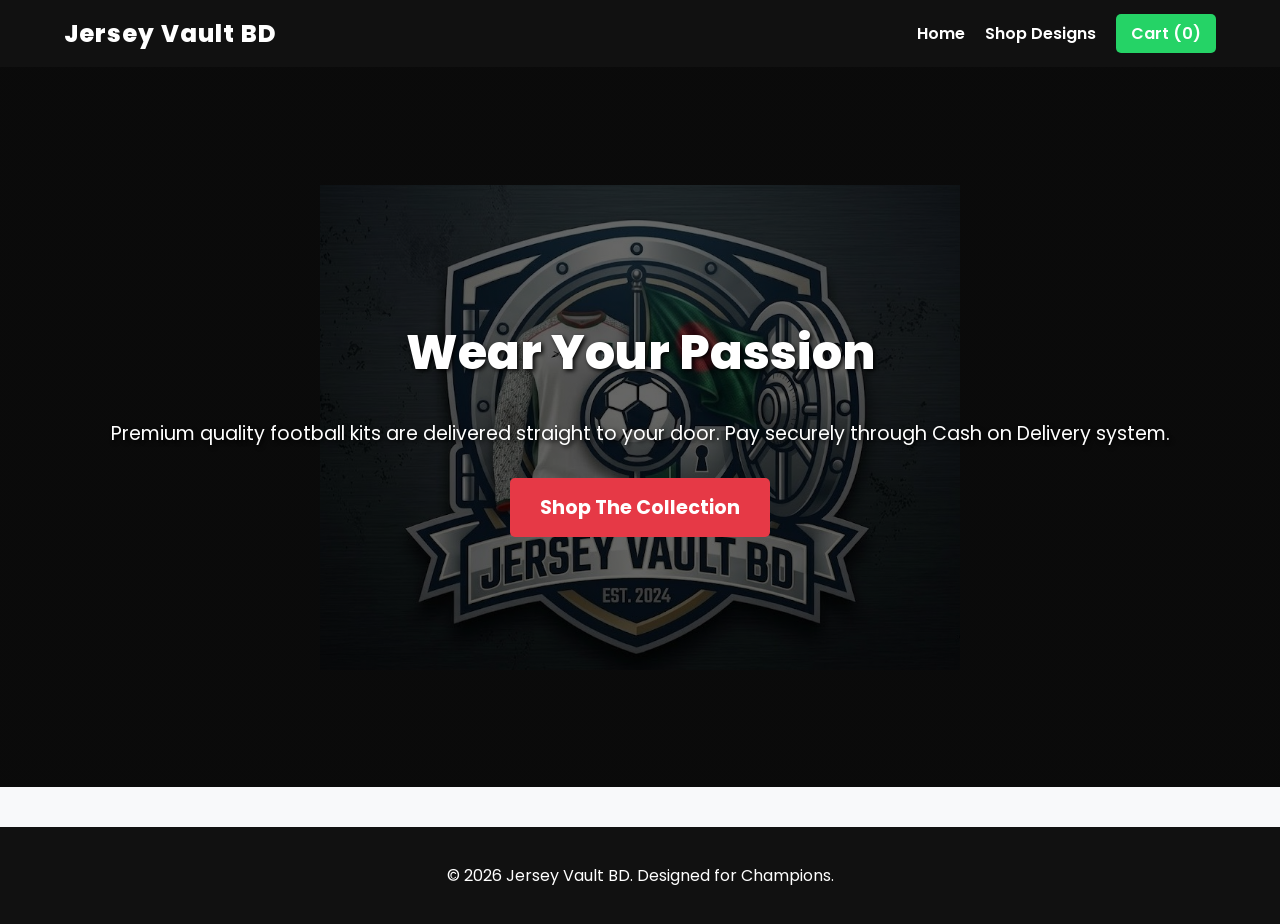
<file: index.html>
<!DOCTYPE html>
<html lang="en">
<head>
    <meta charset="UTF-8">
    <meta name="viewport" content="width=device-width, initial-scale=1.0">
    <title>Jersey Vault BD | Official Store</title>
    <link rel="stylesheet" href="style.css">
</head>
<body>

    <nav>
        <a href="index.html" class="logo"> Jersey Vault BD</a>
        <ul>
            <li><a href="index.html">Home</a></li>
            <li><a href="shop.html">Shop Designs</a></li>
            <li><a class="cart-btn" onclick="checkout()">Cart (<span class="cart-count">0</span>)</a></li>
        </ul>
    </nav>

    <header class="hero">
        <p class="hero-tagline">Wear Your Passion</p>
        <p>Premium quality football kits are delivered straight to your door. Pay securely through Cash on Delivery system.</p>
        <a href="shop.html" class="btn-primary">Shop The Collection</a>
    </header>

    <footer>
        <p>&copy; 2026 Jersey Vault BD. Designed for Champions.</p>
    </footer>

    <script src="script.js"></script>
</body>
</html>
</file>
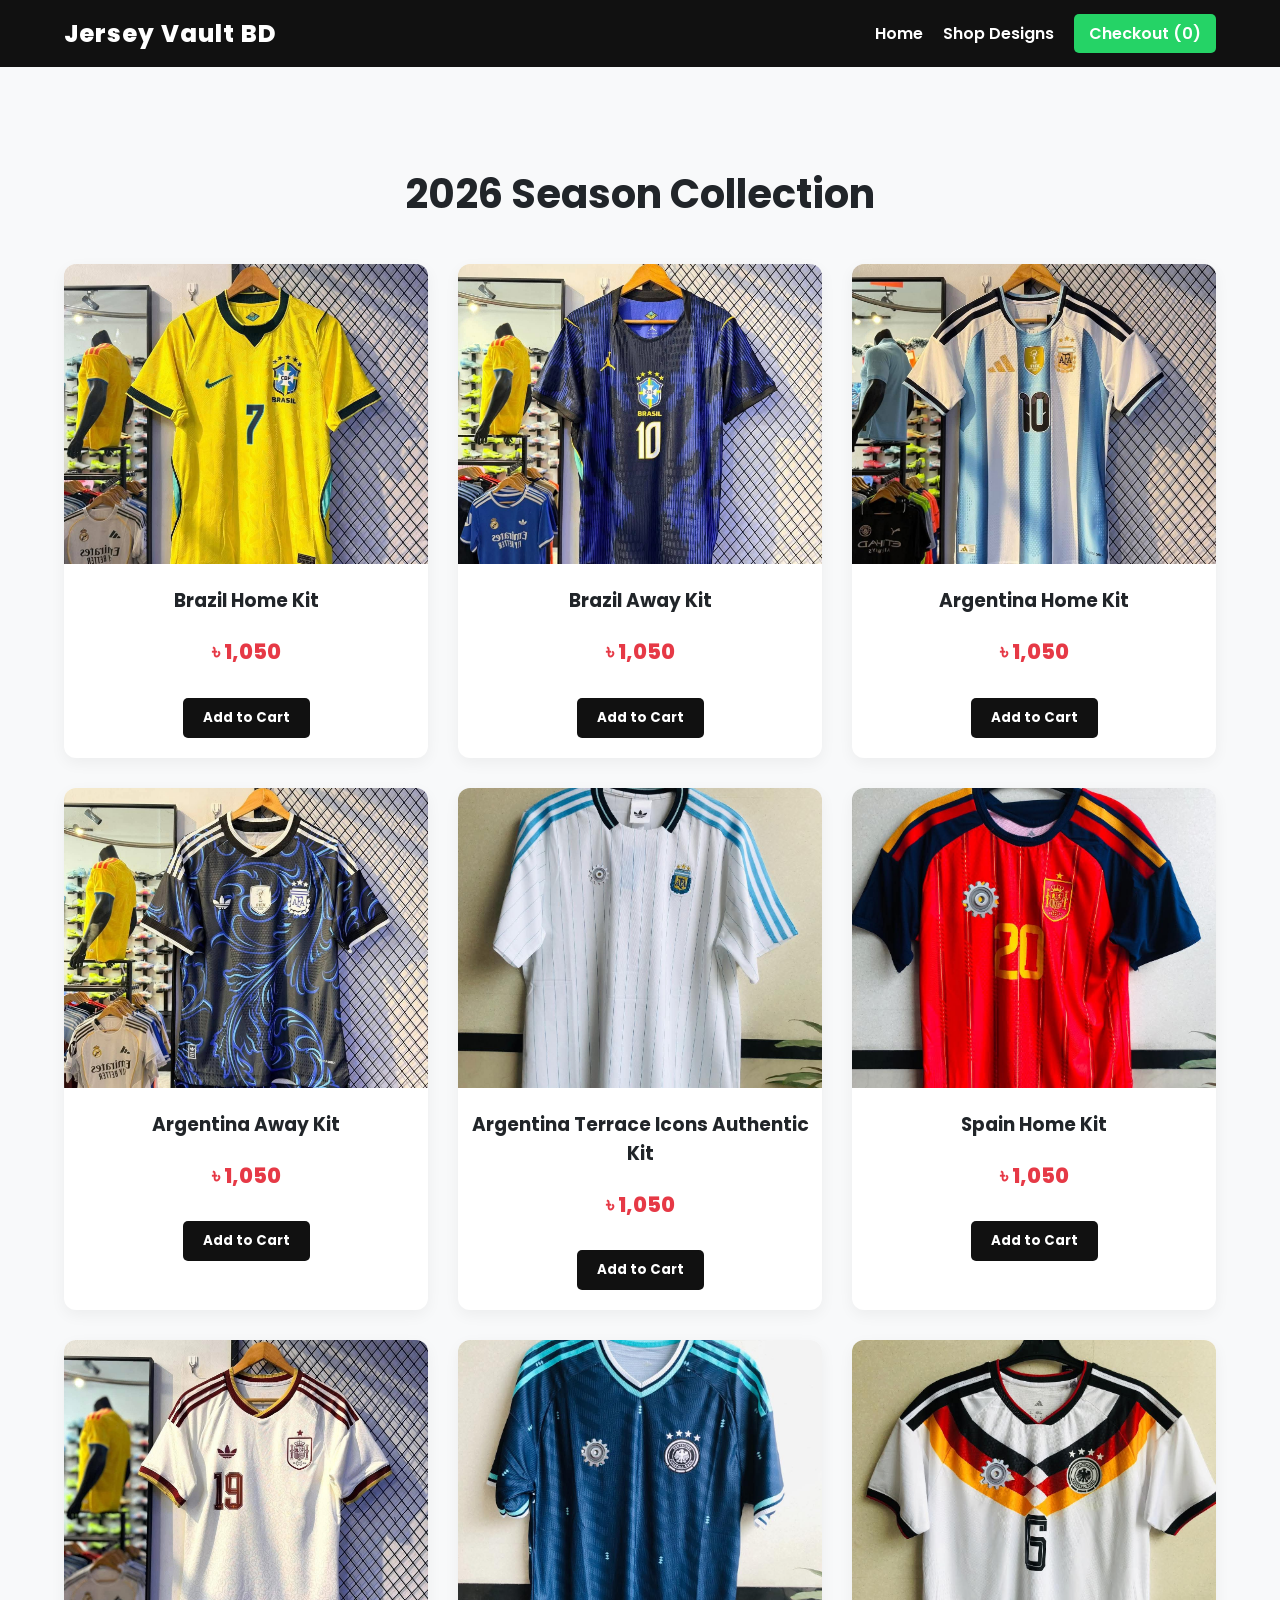
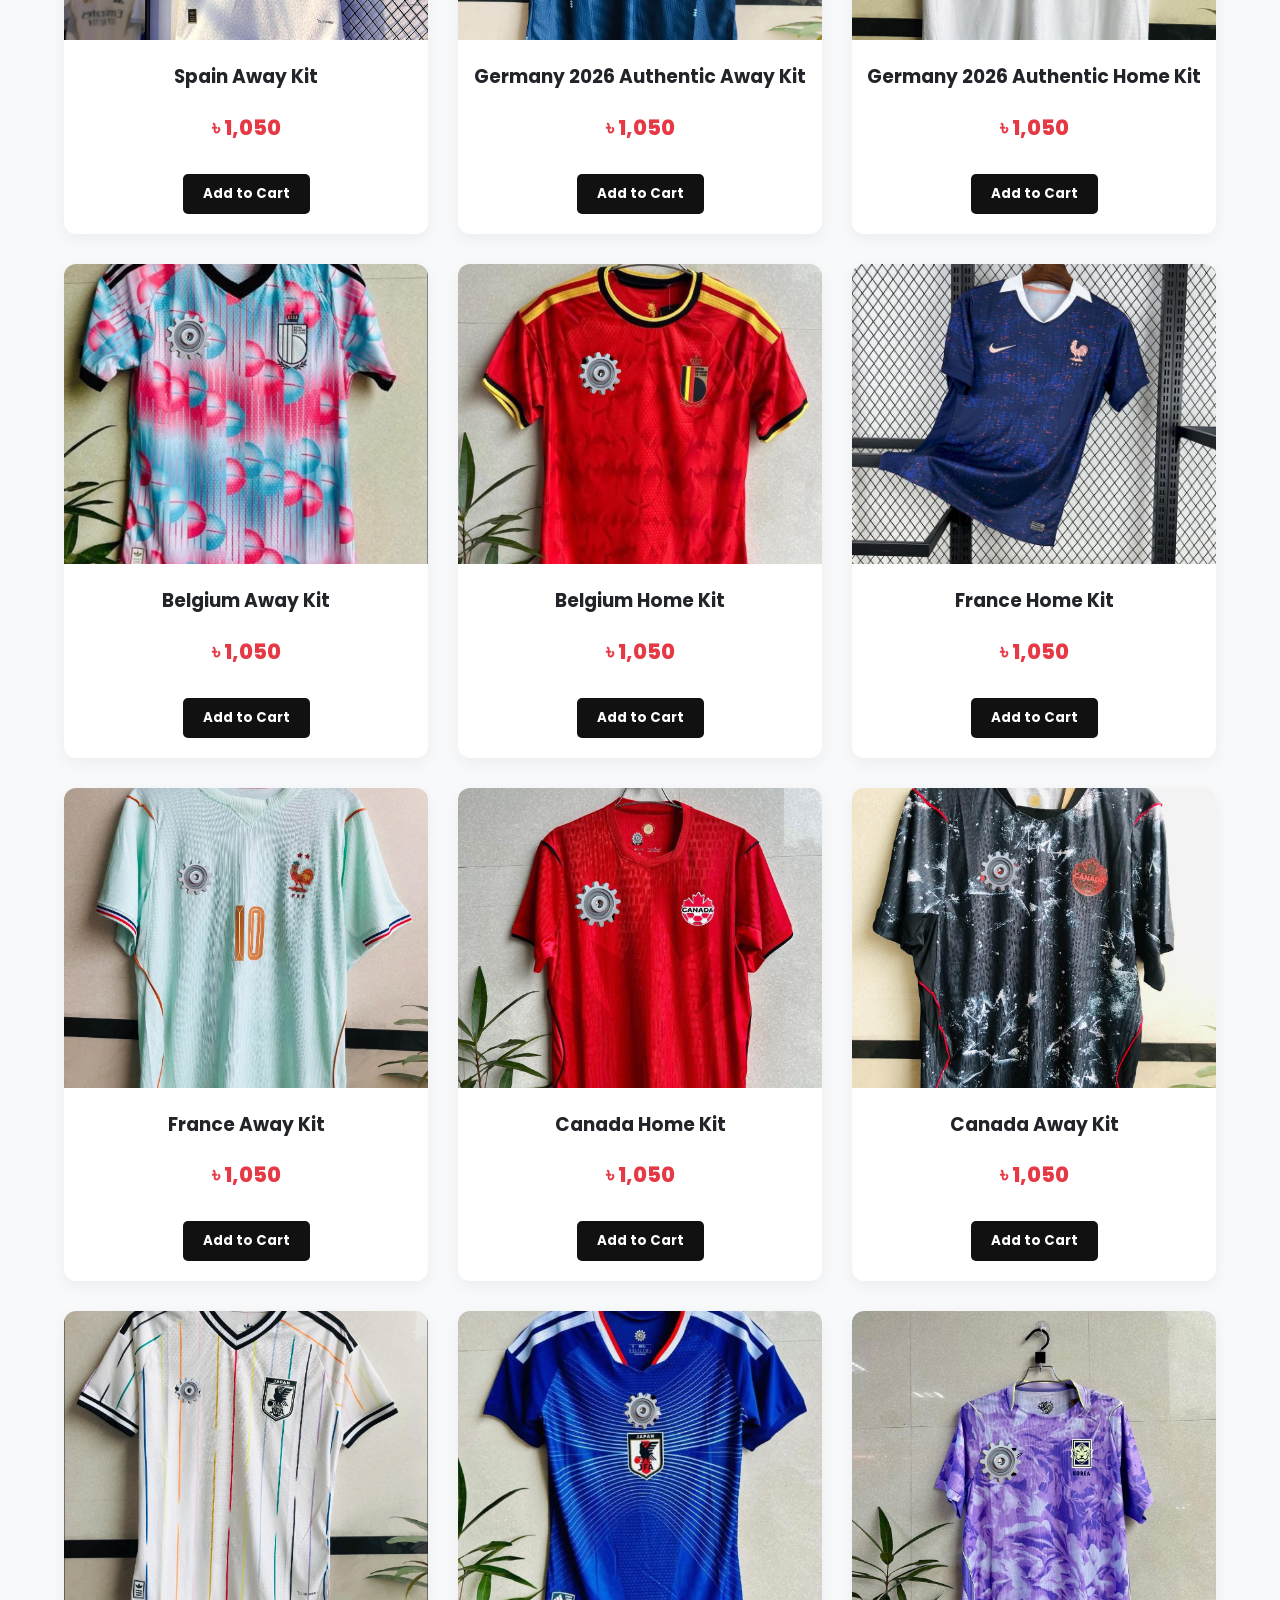
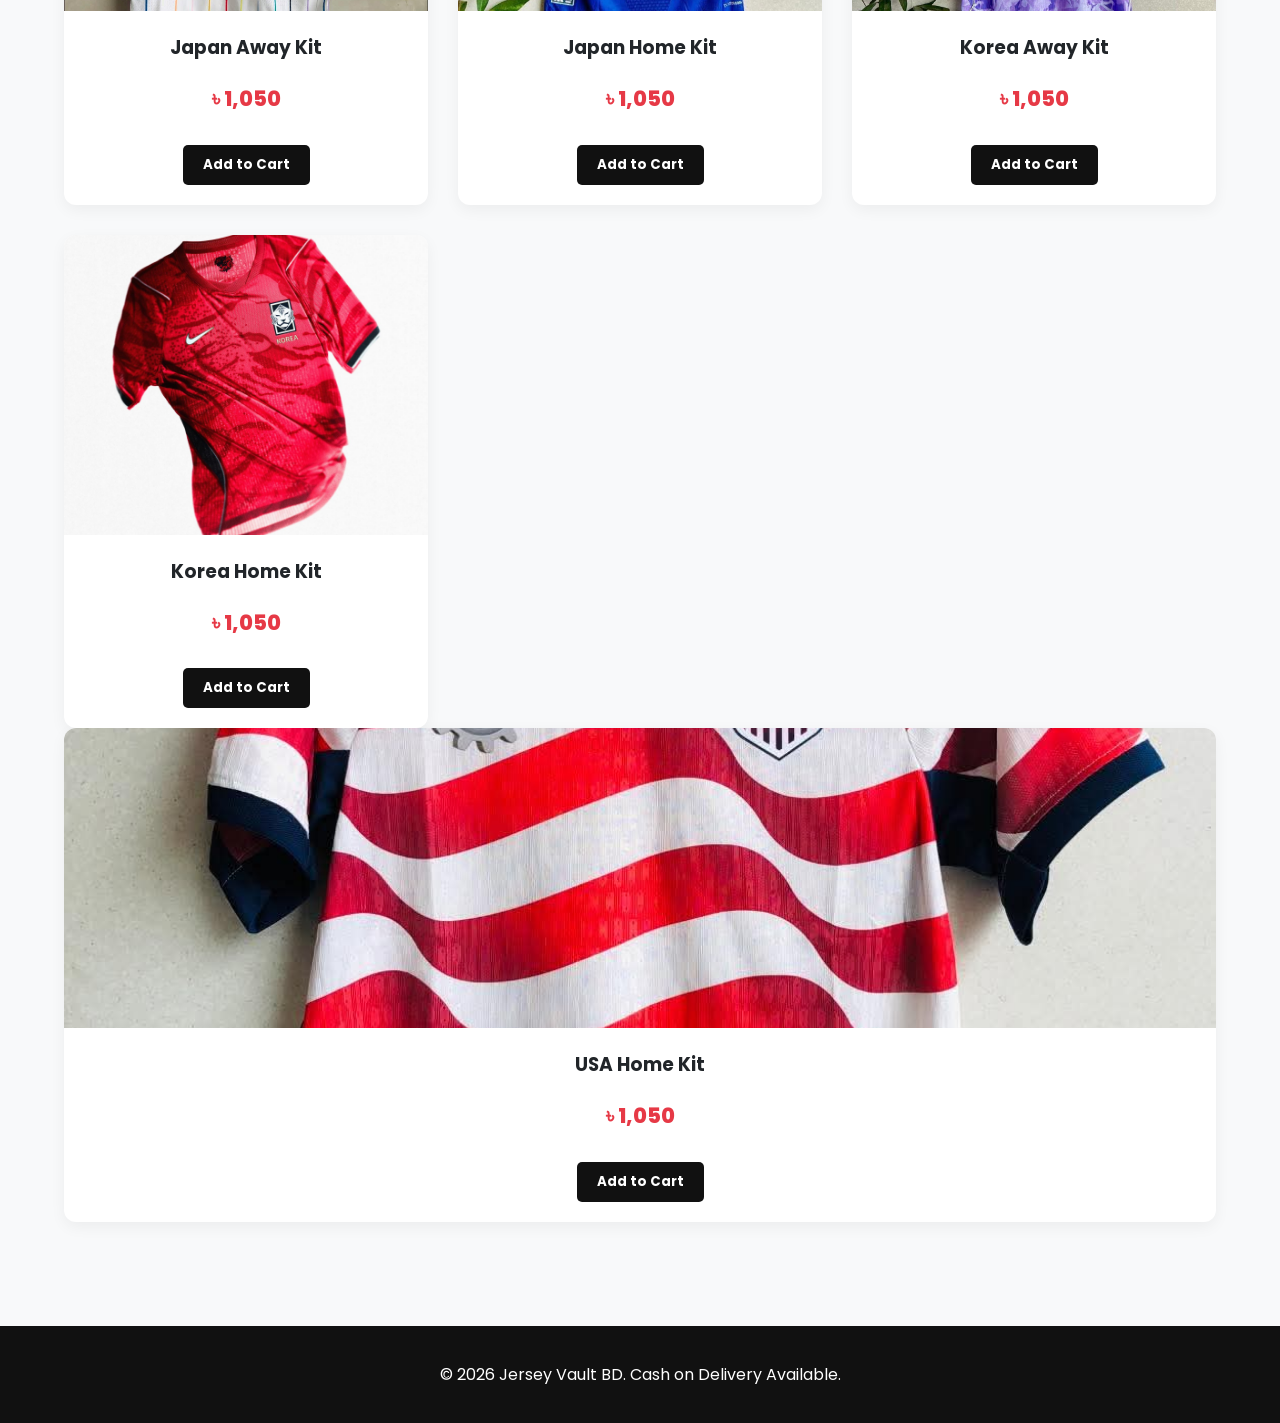
<file: shop.html>
<!DOCTYPE html>
<html lang="en">
<head>
    <meta charset="UTF-8">
    <meta name="viewport" content="width=device-width, initial-scale=1.0">
    <title>Shop | Jersey Vault BD</title>
    <link rel="stylesheet" href="style.css">
</head>
<body>

    <nav>
        <a href="index.html" class="logo">Jersey Vault BD</a>
        <ul>
            <li><a href="index.html">Home</a></li>
            <li><a href="shop.html">Shop Designs</a></li>
            <li><a class="cart-btn" onclick="checkout()">Checkout (<span class="cart-count">0</span>)</a></li>
        </ul>
    </nav>

    <div class="container">
        <h2 style="text-align: center; margin-bottom: 40px; font-size: 2.5rem;">2026 Season Collection</h2>
        
        <div class="grid">
            <div class="card">
                <img src="Brazil_home.jpeg" alt="Home Kit">
                <h3>Brazil Home Kit</h3>
                <p class="price">৳ 1,050</p>
                <button class="btn-add" onclick="addToCart('Brazil Home Kit', 1200)">Add to Cart</button>
            </div>

            <div class="card">
                <img src="Brazil_away.jpeg" alt="Away Kit">
                <h3>Brazil Away Kit</h3>
                <p class="price">৳ 1,050</p>
                <button class="btn-add" onclick="addToCart('Brazil Away Kit', 1500)">Add to Cart</button>
            </div>

            <div class="card">
                <img src="Arg_home.jpeg" alt="Away Kit">
                <h3>Argentina Home Kit</h3>
                <p class="price">৳ 1,050</p>
                <button class="btn-add" onclick="addToCart('Argentina Home Kit', 2100)">Add to Cart</button>
            </div>

            <div class="card">
                <img src="Arg_away.jpeg" alt="Away Kit">
                <h3>Argentina Away Kit</h3>
                <p class="price">৳ 1,050</p>
                <button class="btn-add" onclick="addToCart('Argentina Away Kit', 2100)">Add to Cart</button>
            </div>
            <div class="card">
                <img src="Arg_Terrace Icons Authentic.jpeg" alt="Terrace Icons Authentic Kit">
                <h3>Argentina Terrace Icons Authentic Kit</h3>
                <p class="price">৳ 1,050</p>
                <button class="btn-add" onclick="addToCart('Argentina Terrace Icons Authentic Kit', 2100)">Add to Cart</button>
            </div>

            <div class="card">
                <img src="Spain_home.jpeg" alt="Home Kit">
                <h3>Spain Home Kit</h3>
                <p class="price">৳ 1,050</p>
                <button class="btn-add" onclick="addToCart('Spain Home Kit', 2100)">Add to Cart</button>
            </div>

            <div class="card">
                <img src="Spain_away.jpeg" alt="Away Kit">
                <h3>Spain Away Kit</h3>
                <p class="price">৳ 1,050</p>
                <button class="btn-add" onclick="addToCart('Spain Away Kit', 2100)">Add to Cart</button>
            </div>
            <div class="card">
                <img src="Germany 2026 Authentic Away.jpeg" alt="Away Kit">
                <h3>Germany 2026 Authentic Away Kit</h3>
                <p class="price">৳ 1,050</p>
                <button class="btn-add" onclick="addToCart('Germany Away Kit', 2100)">Add to Cart</button>
            </div>
             <div class="card">
                <img src="Germany_home.jpeg" alt="Home Kit">
                <h3>Germany 2026 Authentic Home Kit</h3>
                <p class="price">৳ 1,050</p>
                <button class="btn-add" onclick="addToCart('Germany Home Kit', 2100)">Add to Cart</button>
            </div>
            <div class="card">
                <img src="Belgium_away.jpeg" alt="Away Kit">
                <h3>Belgium Away Kit</h3>
                <p class="price">৳ 1,050</p>
                <button class="btn-add" onclick="addToCart('Belgium Away Kit', 2100)">Add to Cart</button>
            </div>
            <div class="card">
                <img src="Belgium_home.jpeg" alt="Home Kit">
                <h3>Belgium Home Kit</h3>
                <p class="price">৳ 1,050</p>
                <button class="btn-add" onclick="addToCart('Belgium Home Kit', 2100)">Add to Cart</button>
            </div>
             <div class="card">
                <img src="France_home.jpeg" alt="Home Kit">
                <h3>France Home Kit</h3>
                <p class="price">৳ 1,050</p>
                <button class="btn-add" onclick="addToCart('France Home Kit', 2100)">Add to Cart</button>
            </div>
            <div class="card">
                <img src="France_away.jpeg" alt="Away Kit">
                <h3>France Away Kit</h3>
                <p class="price">৳ 1,050</p>
                <button class="btn-add" onclick="addToCart('France Away Kit', 2100)">Add to Cart</button>
            </div>
            <div class="card">
                <img src="canada_home.jpeg" alt="Home Kit">
                <h3>Canada Home Kit</h3>
                <p class="price">৳ 1,050</p>
                <button class="btn-add" onclick="addToCart('Canada Home Kit', 2100)">Add to Cart</button>
            </div>
             <div class="card">
                <img src="Canada_away.jpeg" alt="Away Kit">
                <h3>Canada Away Kit</h3>
                <p class="price">৳ 1,050</p>
                <button class="btn-add" onclick="addToCart('Canada Away Kit', 2100)">Add to Cart</button>
            </div>
            <div class="card">
                <img src="Japan_away.jpeg" alt="Away Kit">
                <h3>Japan Away Kit</h3>
                <p class="price">৳ 1,050</p>
                <button class="btn-add" onclick="addToCart('Japan Away Kit', 2100)">Add to Cart</button>
            </div>
             <div class="card">
                <img src="Japan_home.jpeg" alt="Home Kit">
                <h3>Japan Home Kit</h3>
                <p class="price">৳ 1,050</p>
                <button class="btn-add" onclick="addToCart('Japan Home Kit', 2100)">Add to Cart</button>
            </div>
            <div class="card">
                <img src="korea_away.jpeg" alt="away Kit">
                <h3>Korea Away Kit</h3>
                <p class="price">৳ 1,050</p>
                <button class="btn-add" onclick="addToCart('Korea Away Kit', 2100)">Add to Cart</button>
            </div>
              <div class="card">
                <img src="korea_home.jpg" alt="Home Kit">
                <h3>Korea Home Kit</h3>
                <p class="price">৳ 1,050</p>
                <button class="btn-add" onclick="addToCart('Korea Home Kit', 2100)">Add to Cart</button>
            </div>
           
            </div>
              <div class="card">
                <img src="USA-home.jpeg" alt="Home Kit">
                <h3>USA Home Kit</h3>
                <p class="price">৳ 1,050</p>
                <button class="btn-add" onclick="addToCart('USA Home Kit', 2100)">Add to Cart</button>
            </div>
           


            





        </div>
    </div>

    <footer>
        <p>&copy; 2026 Jersey Vault BD. Cash on Delivery Available.</p>
    </footer>

    <script src="script.js"></script>
</body>
</html>
</file>
<file: style.css>
@import url('https://fonts.googleapis.com/css2?family=Poppins:wght@300;400;600;800&display=swap');

body {
    font-family: 'Poppins', sans-serif;
    margin: 0;
    padding: 0;
    background-color: #f8f9fa;
    color: #212529;
}

/* Navigation Bar */
nav {
    background-color: #111;
    color: white;
    padding: 1rem 5%;
    display: flex;
    justify-content: space-between;
    align-items: center;
    position: sticky;
    top: 0;
    z-index: 100;
}
nav .logo {
    font-size: 1.5rem;
    font-weight: 800;
    text-decoration: none;
    color: white;
    letter-spacing: 1px;
}
nav ul {
    list-style: none;
    display: flex;
    gap: 20px;
    margin: 0;
    padding: 0;
}
nav a {
    color: white;
    text-decoration: none;
    font-weight: 600;
    transition: color 0.3s;
}
nav a:hover {
    color: #25D366;
}
.cart-btn {
    background: #25D366;
    padding: 8px 15px;
    border-radius: 5px;
    cursor: pointer;
}

/* Hero Section (Homepage) */
.hero {
    background: linear-gradient(rgba(0,0,0,0.6), rgba(0,0,0,0.6)), url('logoo.jpg') no-repeat center / 50% #1a1a1a;;
    height: 80vh;
    display: flex;
    flex-direction: column;
    justify-content: center;
    align-items: center;
    text-align: center;
    color: white;
}
.hero-tagline {
    font-size: 3.0rem !important; 
    font-weight: 800;   
    line-height: 1.2;
    margin-bottom: 0px; 
    text-align: center;  
    text-shadow: 3px 3px 6px rgba(0,0,0,0.9);
}
.hero h1 {
    font-size: 4rem;
    margin-bottom: 10px;
}
.hero p {
    font-size: 1.2rem;
    margin-bottom: 30px;
    margin-top: 7px;
    text-shadow: 2px 2px 4px rgba(0,0,0,0.9);
}
.btn-primary {
    background-color: #e63946;
    color: white;
    padding: 15px 30px;
    text-decoration: none;
    font-size: 1.2rem;
    font-weight: bold;
    border-radius: 5px;
    transition: 0.3s;
}
.btn-primary:hover {
    background-color: #c1121f;
}

/* Product Grid (Shop Page) */
.container {
    padding: 4rem 5%;
    max-width: 1200px;
    margin: auto;
}
.grid {
    display: grid;
    grid-template-columns: repeat(auto-fit, minmax(300px, 1fr));
    gap: 30px;
}
.card {
    background: white;
    border-radius: 12px;
    overflow: hidden;
    box-shadow: 0 5px 15px rgba(0,0,0,0.05);
    text-align: center;
    padding-bottom: 20px;
    /*display:inline-block; */
    
}
.card img {
    width: 100%;
    height: 300px;
    object-fit: cover;
    
}



.card h3 {
    margin: 15px 0 5px;
}
.price {
    color: #e63946;
    font-weight: 800;
    font-size: 1.3rem;
}
.btn-add {
    background-color: #111;
    color: white;
    border: none;
    padding: 10px 20px;
    font-family: inherit;
    font-weight: bold;
    cursor: pointer;
    border-radius: 5px;
    margin-top: 10px;
}
.btn-add:hover {
    background-color: #333;
}

footer {
    background: #111;
    color: white;
    text-align: center;
    padding: 20px;
    margin-top: 40px;
}
</file>
